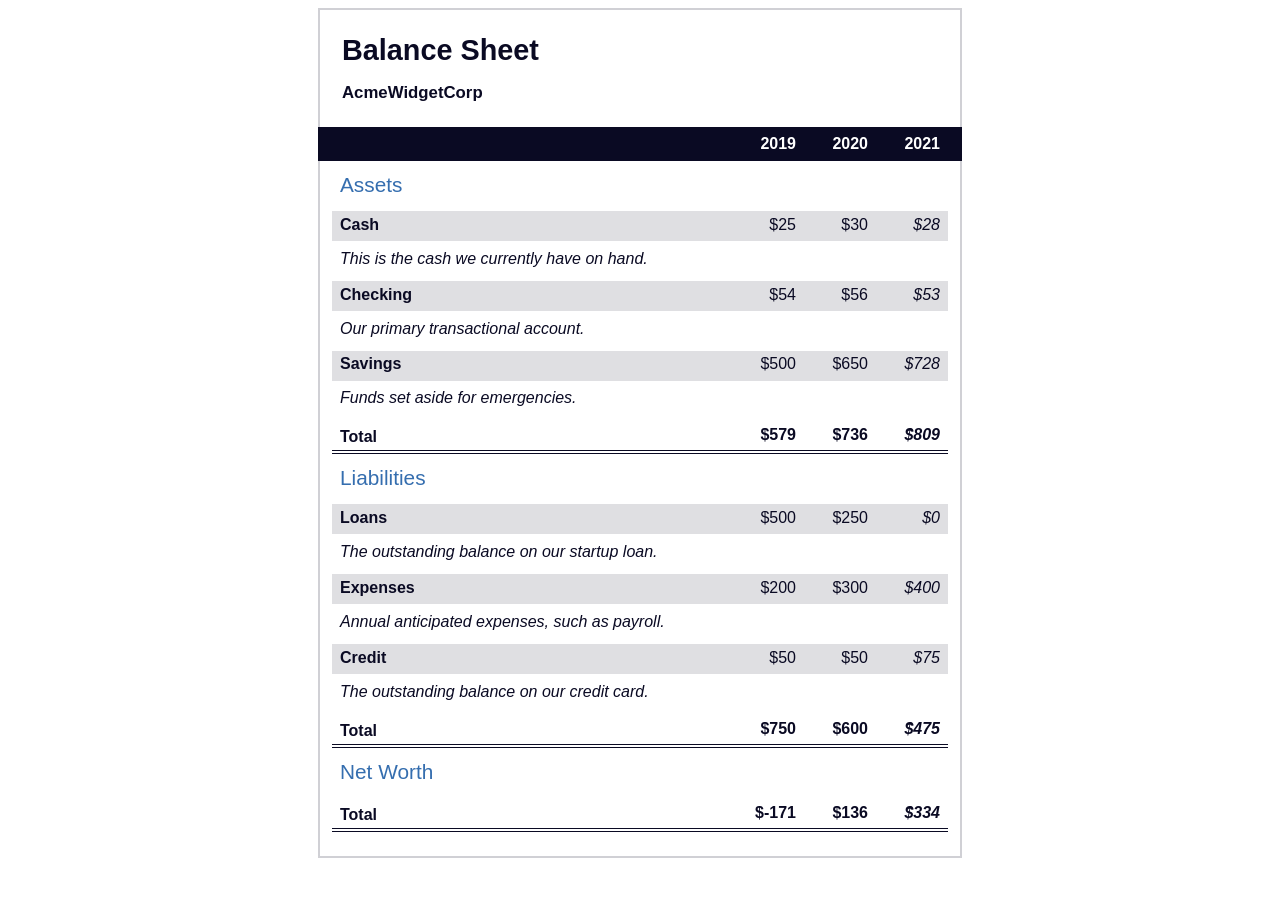
<file: balanceSheet_fcc_11/index.html>
<!DOCTYPE html>
<html lang="en">

<head>
  <meta charset="UTF-8">
  <meta name="viewport" content="width=device-width, initial-scale=1.0">
  <title>Balance Sheet</title>
  <link rel="stylesheet" href="./styles.css">
</head>

<body>
  <main>
    <section>
      <h1>
        <span class="flex">
          <span>AcmeWidgetCorp</span>
          <span>Balance Sheet</span>
        </span>
      </h1>
      <div id="years" aria-hidden="true">
        <span class="year">2019</span>
        <span class="year">2020</span>
        <span class="year">2021</span>
      </div>
      <div class="table-wrap">
        <table>
          <caption>Assets</caption>
          <thead>
            <tr>
              <td></td>
              <th><span class="sr-only year">2019</span></th>
              <th><span class="sr-only year">2020</span></th>
              <th class="current"><span class="sr-only year">2021</span></th>
            </tr>
          </thead>
          <tbody>
            <tr class="data">
              <th>Cash <span class="description">This is the cash we currently have on hand.</span></th>
              <td>$25</td>
              <td>$30</td>
              <td class="current">$28</td>
            </tr>
            <tr class="data">
              <th>Checking <span class="description">Our primary transactional account.</span></th>
              <td>$54</td>
              <td>$56</td>
              <td class="current">$53</td>
            </tr>
            <tr class="data">
              <th>Savings <span class="description">Funds set aside for emergencies.</span></th>
              <td>$500</td>
              <td>$650</td>
              <td class="current">$728</td>
            </tr>
            <tr class="total">
              <th>Total <span class="sr-only">Assets</span></th>
              <td>$579</td>
              <td>$736</td>
              <td class="current">$809</td>
            </tr>
          </tbody>
        </table>
        <table>
          <caption>Liabilities</caption>
          <thead>
            <tr>
              <td></td>
              <th><span class="sr-only">2019</span></th>
              <th><span class="sr-only">2020</span></th>
              <th><span class="sr-only">2021</span></th>
            </tr>
          </thead>
          <tbody>
            <tr class="data">
              <th>Loans <span class="description">The outstanding balance on our startup loan.</span></th>
              <td>$500</td>
              <td>$250</td>
              <td class="current">$0</td>
            </tr>
            <tr class="data">
              <th>Expenses <span class="description">Annual anticipated expenses, such as payroll.</span></th>
              <td>$200</td>
              <td>$300</td>
              <td class="current">$400</td>
            </tr>
            <tr class="data">
              <th>Credit <span class="description">The outstanding balance on our credit card.</span></th>
              <td>$50</td>
              <td>$50</td>
              <td class="current">$75</td>
            </tr>
            <tr class="total">
              <th>Total <span class="sr-only">Liabilities</span></th>
              <td>$750</td>
              <td>$600</td>
              <td class="current">$475</td>
            </tr>
          </tbody>
        </table>
        <table>
          <caption>Net Worth</caption>
          <thead>
            <tr>
              <td></td>
              <th><span class="sr-only">2019</span></th>
              <th><span class="sr-only">2020</span></th>
              <th><span class="sr-only">2021</span></th>
            </tr>
          </thead>
          <tbody>
            <tr class="total">
              <th>Total <span class="sr-only">Net Worth</span></th>
              <td>$-171</td>
              <td>$136</td>
              <td class="current">$334</td>
            </tr>
          </tbody>
        </table>
      </div>
    </section>
  </main>
</body>

</html>
</file>
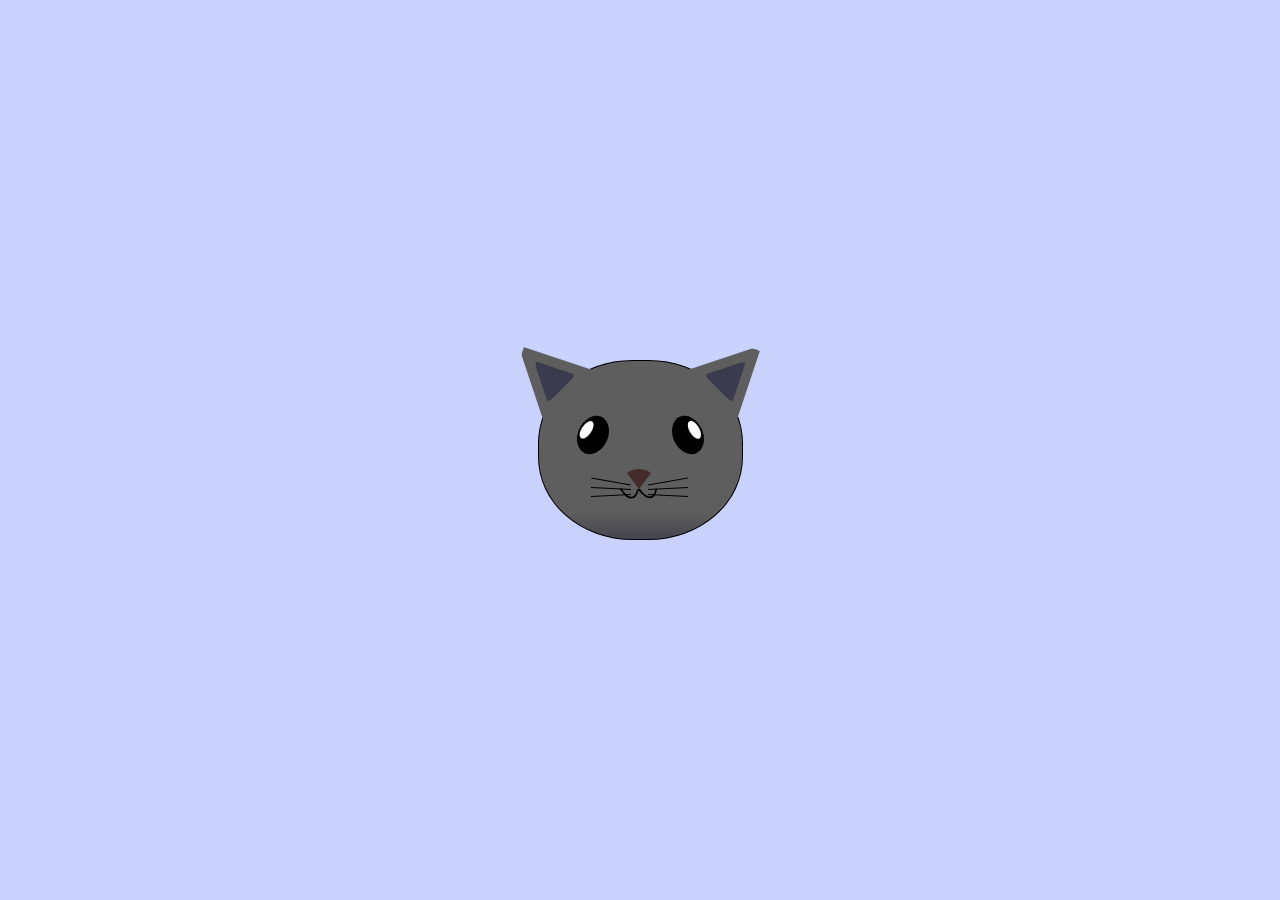
<file: catPainting_fcc_12/index.html>
<!DOCTYPE html>
<html lang="en">

<head>
    <meta charset="UTF-8">
    <meta name="viewport" content="width=device-width, initial-scale=1.0" />
    <title>fCC Cat Painting</title>
    <link rel="stylesheet" href="./styles.css">
</head>

<body>
    <main>
        <div class="cat-head">
            <div class="cat-ears">
                <div class="cat-left-ear">
                    <div class="cat-left-inner-ear"></div>
                </div>
                <div class="cat-right-ear">
                    <div class="cat-right-inner-ear"></div>
                </div>
            </div>

            <div class="cat-eyes">
                <div class="cat-left-eye">
                    <div class="cat-left-inner-eye"></div>
                </div>
                <div class="cat-right-eye">
                    <div class="cat-right-inner-eye"></div>
                </div>
            </div>

            <div class="cat-nose"></div>

            <div class="cat-mouth">
                <div class="cat-mouth-line-left"></div>
                <div class="cat-mouth-line-right"></div>
            </div>

            <div class="cat-whiskers">
                <div class="cat-whiskers-left">
                    <div class="cat-whisker-left-top"></div>
                    <div class="cat-whisker-left-middle"></div>
                    <div class="cat-whisker-left-bottom"></div>
                </div>
                <div class="cat-whiskers-right">
                    <div class="cat-whisker-right-top"></div>
                    <div class="cat-whisker-right-middle"></div>
                    <div class="cat-whisker-right-bottom"></div>
                </div>
            </div>

        </div>
    </main>
</body>

</html>
</file>
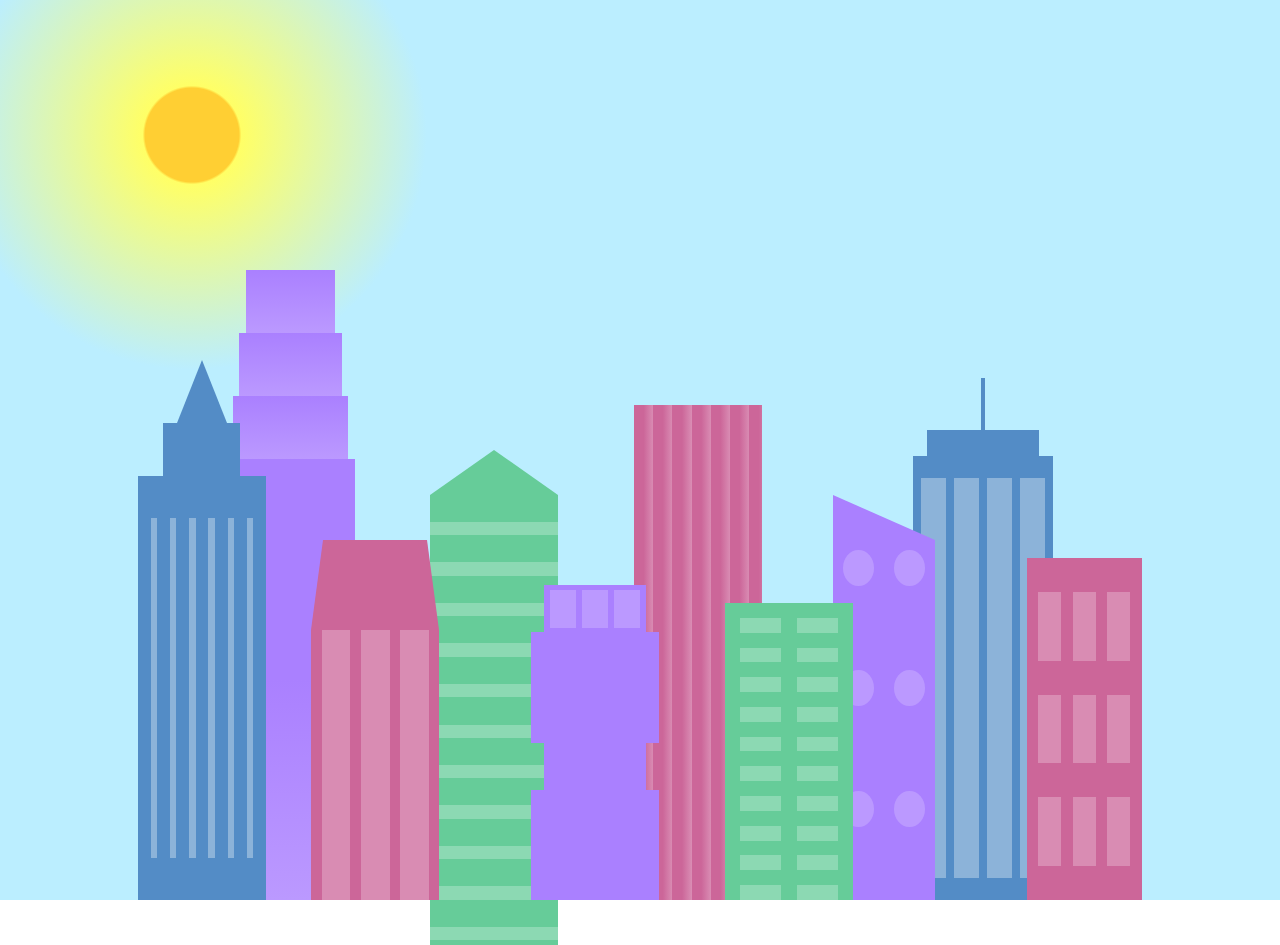
<file: citySkyline_fcc_15/index.html>
<!DOCTYPE html>
<html lang="en">

<head>
    <meta charset="UTF-8">
    <meta name="viewport" content="width=device-width, initial-scale=1.0" />
    <title>City Skyline</title>
    <link href="styles.css" rel="stylesheet" />
</head>

<body>
    <div class="background-buildings sky">
        <div></div>
        <div></div>
        <div class="bb1 building-wrap">
            <div class="bb1a bb1-window"></div>
            <div class="bb1b bb1-window"></div>
            <div class="bb1c bb1-window"></div>
            <div class="bb1d"></div>
        </div>
        <div class="bb2">
            <div class="bb2a"></div>
            <div class="bb2b"></div>
        </div>
        <div class="bb3"></div>
        <div></div>
        <div class="bb4 building-wrap">
            <div class="bb4a"></div>
            <div class="bb4b"></div>
            <div class="bb4c window-wrap">
                <div class="bb4-window"></div>
                <div class="bb4-window"></div>
                <div class="bb4-window"></div>
                <div class="bb4-window"></div>
            </div>
        </div>
        <div></div>
        <div></div>
    </div>

    <div class="foreground-buildings">
        <div></div>
        <div></div>
        <div class="fb1 building-wrap">
            <div class="fb1a"></div>
            <div class="fb1b"></div>
            <div class="fb1c"></div>
        </div>
        <div class="fb2">
            <div class="fb2a"></div>
            <div class="fb2b window-wrap">
                <div class="fb2-window"></div>
                <div class="fb2-window"></div>
                <div class="fb2-window"></div>
            </div>
        </div>
        <div></div>
        <div class="fb3 building-wrap">
            <div class="fb3a window-wrap">
                <div class="fb3-window"></div>
                <div class="fb3-window"></div>
                <div class="fb3-window"></div>
            </div>
            <div class="fb3b"></div>
            <div class="fb3a"></div>
            <div class="fb3b"></div>
        </div>
        <div class="fb4">
            <div class="fb4a"></div>
            <div class="fb4b">
                <div class="fb4-window"></div>
                <div class="fb4-window"></div>
                <div class="fb4-window"></div>
                <div class="fb4-window"></div>
                <div class="fb4-window"></div>
                <div class="fb4-window"></div>
            </div>
        </div>
        <div class="fb5"></div>
        <div class="fb6"></div>
        <div></div>
        <div></div>
    </div>
</body>

</html>
</file>
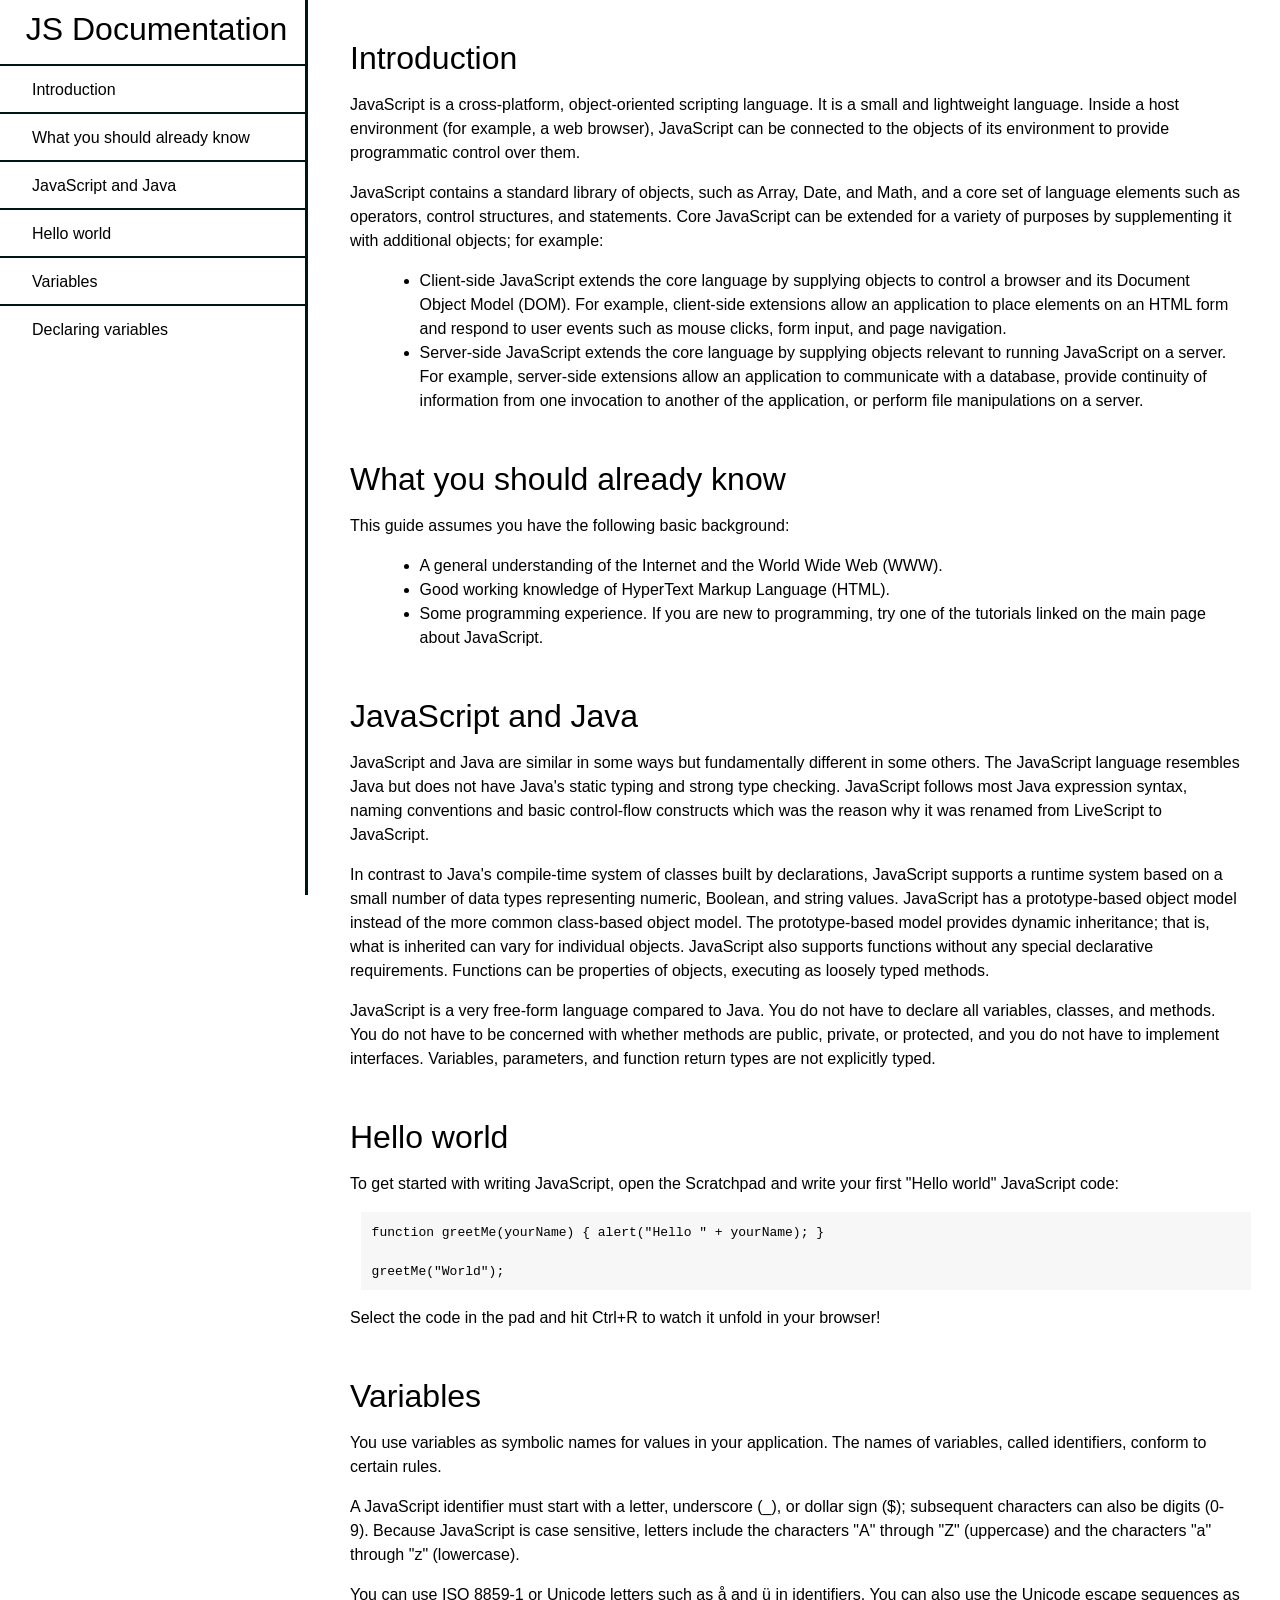
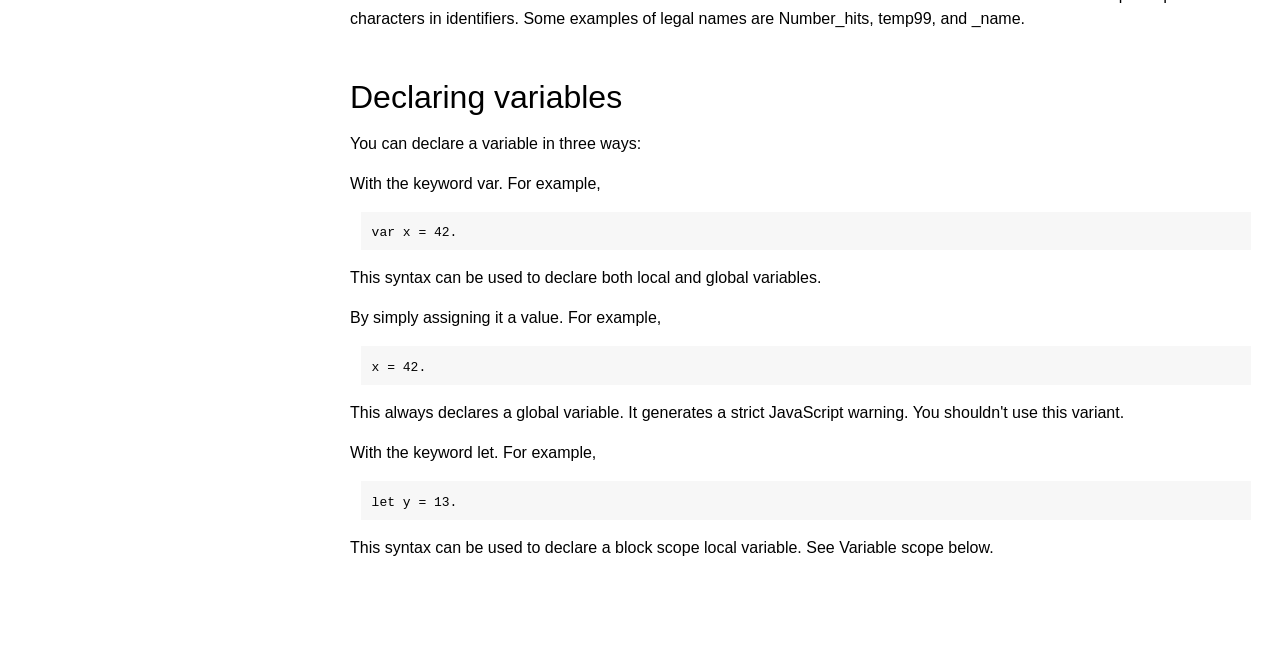
<file: documentationPage_myself_fcc_14/index.html>
<!DOCTYPE html>
<html lang="en">

<head>
    <meta charset="utf-8">
    <meta name="viewport" content="width=device-width initial-scale=1.0">
    <title>JS documentation</title>
    <link rel="stylesheet" href="styles.css">
</head>

<body>
    <main id="main-doc">
        <nav id="navbar">
            <header id="JS_Documentation">JS Documentation</header>
            <ul>
                <li><a class="nav-link" href="#Introduction">Introduction</a></li>
                <li><a class="nav-link" href="#What_you_should_already_know">What you should already know</a></li>
                <li><a class="nav-link" href="#JavaScript_and_Java">JavaScript and Java</a></li>
                <li><a class="nav-link" href="#Hello_world">Hello world</a></li>
                <li><a class="nav-link" href="#Variables">Variables</a></li>
                <li><a class="nav-link" href="#Declaring_variables">Declaring variables</a></li>
                <!-- <a class="nav-link" href="#Variable_scope">Variable scope</a>
        <a class="nav-link" href="#Global_variables">Global variables</a>
        <a class="nav-link" href="#Constants">Constants</a> -->
            </ul>
        </nav>

        <div id="content">
            <section id="Introduction" class="main-section">
                <header>Introduction</header>
                <p>JavaScript is a cross-platform, object-oriented scripting language. It is a small and lightweight
                    language. Inside a host environment (for example, a web browser), JavaScript can be connected to the
                    objects of its environment to provide programmatic control over them.</p>
                <p>JavaScript contains a standard library of objects, such as Array, Date, and Math, and a core set of
                    language elements such as operators, control structures, and statements. Core JavaScript can be
                    extended for a variety of purposes by supplementing it with additional objects; for example:</p>
                <ul>
                    <li>Client-side JavaScript extends the core language by supplying objects to control a browser and
                        its Document Object Model (DOM). For example, client-side extensions allow an application to
                        place elements on an HTML form and respond to user events such as mouse clicks, form input, and
                        page navigation.</li>
                    <li>Server-side JavaScript extends the core language by supplying objects relevant to running
                        JavaScript on a server. For example, server-side extensions allow an application to communicate
                        with a database, provide continuity of information from one invocation to another of the
                        application, or perform file manipulations on a server.</li>
                </ul>
                <!-- <ul>
          <li></li>
          <li></li>
        </ul> -->
            </section>
            <section id="What_you_should_already_know" class="main-section">
                <header>What you should already know</header>
                <p>This guide assumes you have the following basic background:</p>
                <ul>
                    <li>A general understanding of the Internet and the World Wide Web (WWW).</li>
                    <li>Good working knowledge of HyperText Markup Language (HTML).</li>
                    <li>Some programming experience. If you are new to programming, try one of the tutorials linked on
                        the main page about JavaScript.</li>
                </ul>
            </section>
            <section id="JavaScript_and_Java" class="main-section">
                <header>JavaScript and Java</header>
                <p>JavaScript and Java are similar in some ways but fundamentally different in some others. The
                    JavaScript language resembles Java but does not have Java's static typing and strong type checking.
                    JavaScript follows most Java expression syntax, naming conventions and basic control-flow constructs
                    which was the reason why it was renamed from LiveScript to JavaScript.</p>
                <p>In contrast to Java's compile-time system of classes built by declarations, JavaScript supports a
                    runtime system based on a small number of data types representing numeric, Boolean, and string
                    values. JavaScript has a prototype-based object model instead of the more common class-based object
                    model. The prototype-based model provides dynamic inheritance; that is, what is inherited can vary
                    for individual objects. JavaScript also supports functions without any special declarative
                    requirements. Functions can be properties of objects, executing as loosely typed methods.</p>
                <p>JavaScript is a very free-form language compared to Java. You do not have to declare all variables,
                    classes, and methods. You do not have to be concerned with whether methods are public, private, or
                    protected, and you do not have to implement interfaces. Variables, parameters, and function return
                    types are not explicitly typed.</p>
                <!-- <p></p> -->
            </section>
            <section id="Hello_world" class="main-section">
                <header>Hello world</header>
                <p>To get started with writing JavaScript, open the Scratchpad and write your first "Hello world"
                    JavaScript code:</p>
                <div class="code"><code>function greetMe(yourName) { alert("Hello " + yourName); }</code></div>
                <div class="code"><code>greetMe("World");</code></div>
                <p>Select the code in the pad and hit Ctrl+R to watch it unfold in your browser!</p>
            </section>
            <section id="Variables" class="main-section">
                <header>Variables</header>
                <p>You use variables as symbolic names for values in your application. The names of variables, called
                    identifiers, conform to certain rules.</p>
                <p>A JavaScript identifier must start with a letter, underscore (_), or dollar sign ($); subsequent
                    characters can also be digits (0-9). Because JavaScript is case sensitive, letters include the
                    characters "A" through "Z" (uppercase) and the characters "a" through "z" (lowercase).</p>
                <p>You can use ISO 8859-1 or Unicode letters such as å and ü in identifiers. You can also use the
                    Unicode escape sequences as characters in identifiers. Some examples of legal names are Number_hits,
                    temp99, and _name.</p>
            </section>
            <section id="Declaring_variables" class="main-section">
                <header>Declaring variables</header>
                <p>You can declare a variable in three ways:</p>
                <p>With the keyword var. For example,</p>
                <div class="code"><code>var x = 42.</code></div>
                <p>This syntax can be used to declare both local and global variables.</p>
                <p>By simply assigning it a value. For example,</p>
                <div class="code"><code>x = 42.</code></div>
                <p>This always declares a global variable. It generates a strict JavaScript warning. You shouldn't use
                    this variant.</p>
                <p>With the keyword let. For example,</p>
                <div class="code"><code>let y = 13.</code></div>
                <p>This syntax can be used to declare a block scope local variable. See Variable scope below.</p>
                <!-- <code></code> -->
            </section>
            <!-- <section  id="Variable_scope" class="main-section">
        <header>Variable scope</header>
        <p></p>
      </section>
      <section  id="Global_variables" class="main-section">
        <header>Global variables</header>
        <p></p>
      </section>
      <section  id="Constants" class="main-section">
        <header>Constants</header>
        <p></p>
      </section>
      <section  id="" class="main-section">
        <header></header>
        <p></p>
      </section>
      <section  id="" class="main-section">
        <header></header>
        <p></p>
      </section>
      <section  id="" class="main-section">
        <header></header>
        <p></p>
      </section>
      <section  id="" class="main-section">
        <header></header>
        <p></p>
      </section>
      <section  id="" class="main-section">
        <header></header>
        <p></p>
      </section> -->
        </div>
    </main>
</body>

</html>
</file>
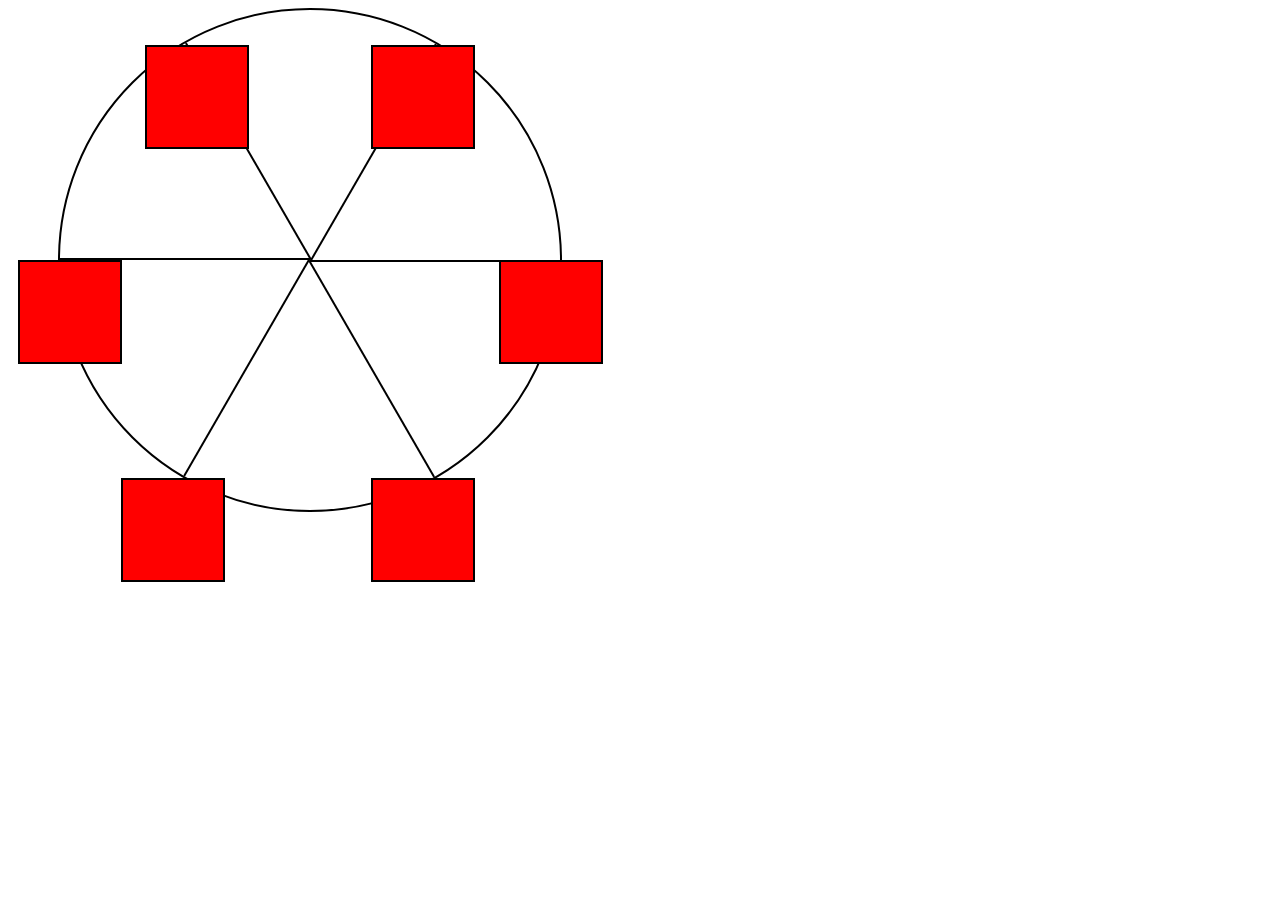
<file: ferrisWheel_fcc_19/index.html>
<!DOCTYPE html>
<html lang="en">

<head>
    <meta charset="UTF-8">
    <meta name="viewport" content="width=device-width, initial-scale=1.0" />
    <title>Ferris Wheel</title>
    <link rel="stylesheet" href="./styles.css">
</head>

<body>
    <div class="wheel">
        <span class="line"></span>
        <span class="line"></span>
        <span class="line"></span>
        <span class="line"></span>
        <span class="line"></span>
        <span class="line"></span>

        <div class="cabin"></div>
        <div class="cabin"></div>
        <div class="cabin"></div>
        <div class="cabin"></div>
        <div class="cabin"></div>
        <div class="cabin"></div>
    </div>
</body>

</html>
</file>
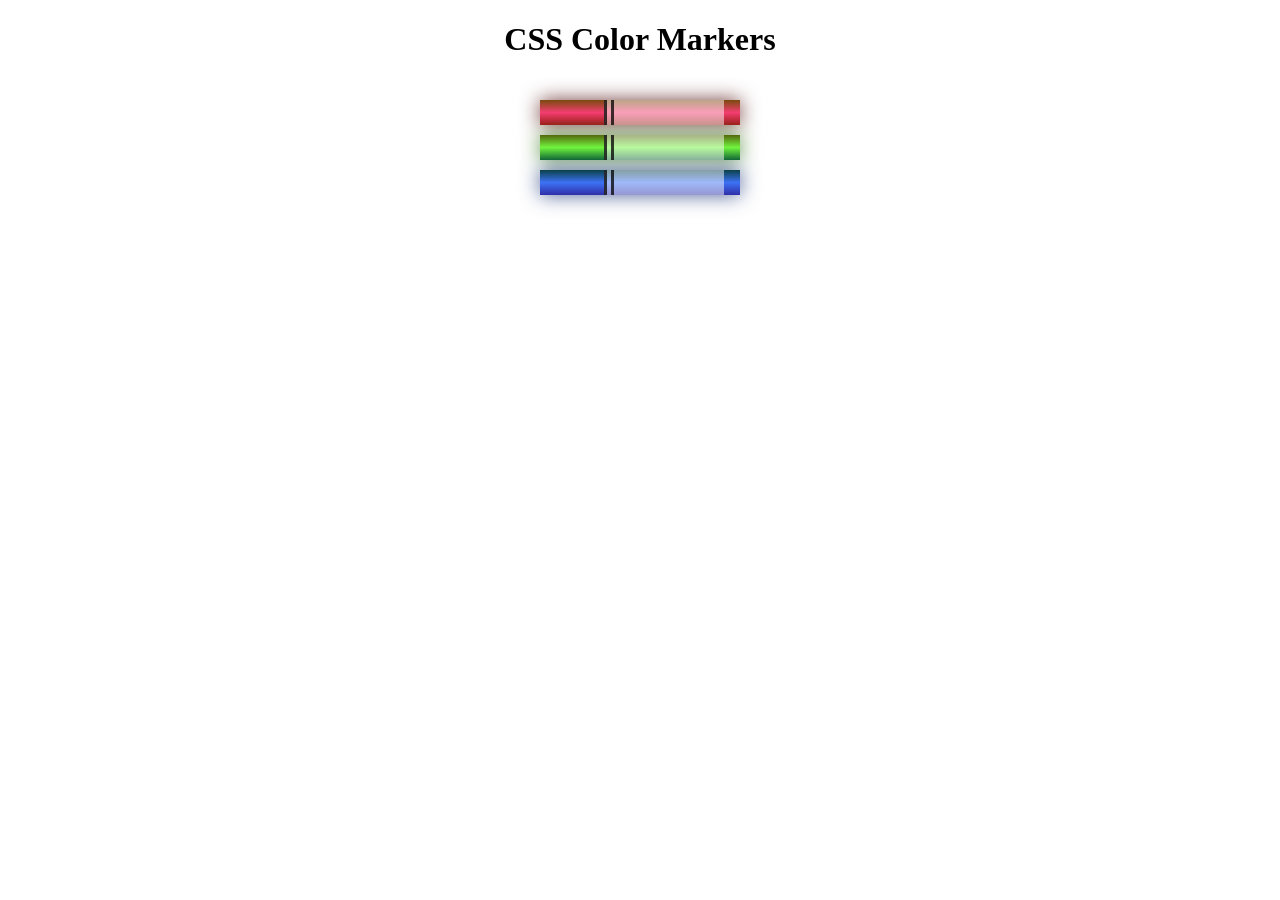
<file: markers_fcc_3/index.html>
<!DOCTYPE html>
<html lang="en">

<head>
    <meta charset="utf-8">
    <meta name="viewport" content="width=device-width, initial-scale=1.0">
    <title>Colored Markers</title>
    <link rel="stylesheet" href="styles.css">
</head>

<body>
    <h1>CSS Color Markers</h1>
    <div class="container">
        <div class="marker red">
            <div class="cap"></div>
            <div class="sleeve"></div>
        </div>
        <div class="marker green">
            <div class="cap"></div>
            <div class="sleeve"></div>
        </div>
        <div class="marker blue">
            <div class="cap"></div>
            <div class="sleeve"></div>
        </div>
    </div>
</body>

</html>
</file>
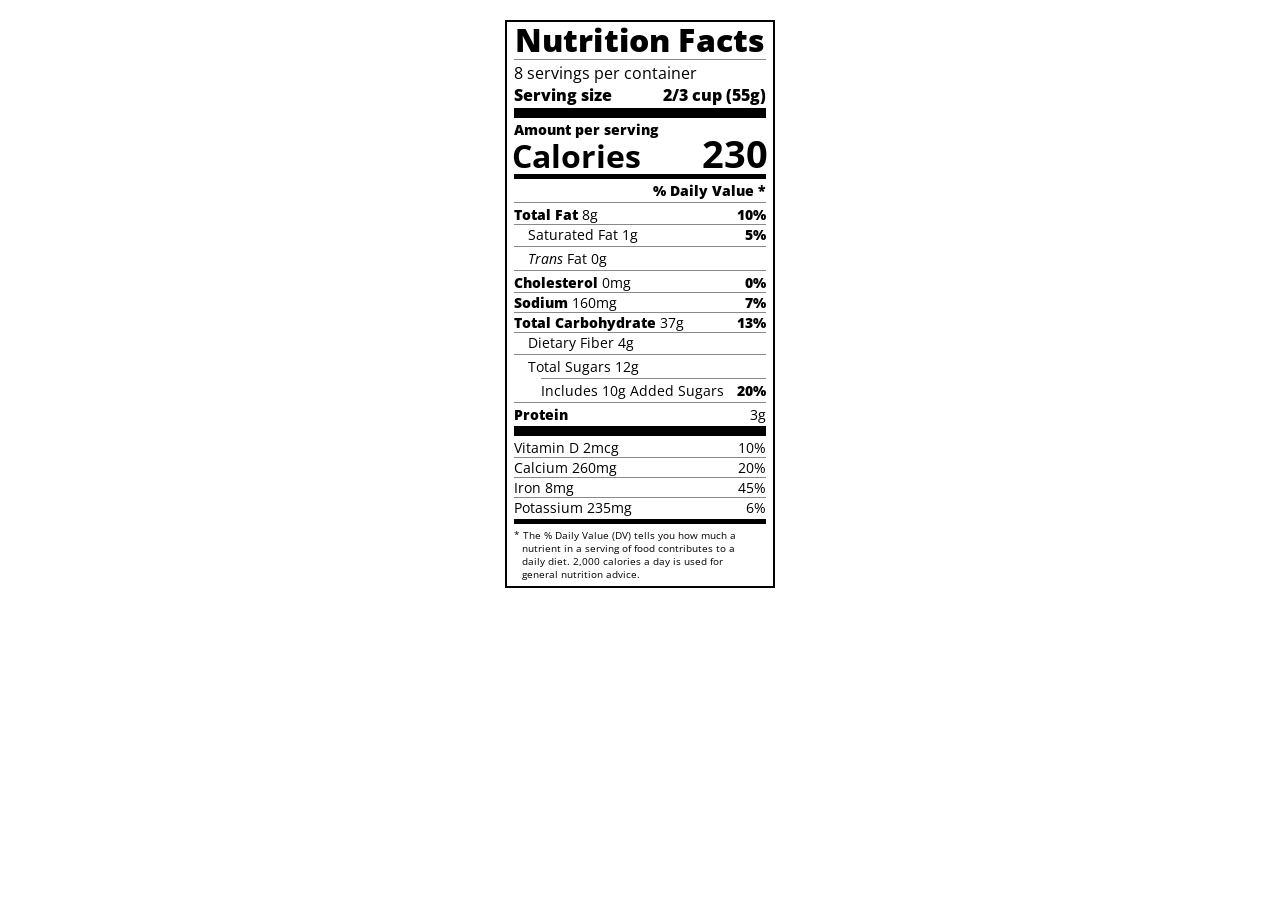
<file: nutritionFacts_fcc_8/index.html>
<!DOCTYPE html>
<html lang="en">

<head>
    <meta charset="UTF-8">
    <meta name="viewport" content="width=device-width, initial-scale=1.0">
    <title>Nutrition Label</title>
    <link href="https://fonts.googleapis.com/css?family=Open+Sans:400,700,800" rel="stylesheet">
    <link href="./styles.css" rel="stylesheet">
</head>

<body>
    <div class="label">
        <header>
            <h1 class="bold">Nutrition Facts</h1>
            <div class="divider"></div>
            <p>8 servings per container</p>
            <p class="bold">Serving size <span>2/3 cup (55g)</span></p>
        </header>
        <div class="divider large"></div>
        <div class="calories-info">
            <div class="left-container">
                <h2 class="bold small-text">Amount per serving</h2>
                <p>Calories</p>
            </div>
            <span>230</span>
        </div>
        <div class="divider medium"></div>
        <div class="daily-value small-text">
            <p class="bold right no-divider">% Daily Value *</p>
            <div class="divider"></div>
            <p><span><span class="bold">Total Fat</span> 8g</span> <span class="bold">10%</span></p>
            <p class="indent no-divider">Saturated Fat 1g <span class="bold">5%</span></p>
            <div class="divider"></div>
            <p class="indent no-divider"><span><i>Trans</i> Fat 0g</span></p>
            <div class="divider"></div>
            <p><span><span class="bold">Cholesterol</span> 0mg</span> <span class="bold">0%</span></p>
            <p><span><span class="bold">Sodium</span> 160mg</span> <span class="bold">7%</span></p>
            <p><span><span class="bold">Total Carbohydrate</span> 37g</span> <span class="bold">13%</span></p>
            <p class="indent no-divider">Dietary Fiber 4g</p>
            <div class="divider"></div>
            <p class="indent no-divider">Total Sugars 12g</p>
            <div class="divider double-indent"></div>
            <p class="double-indent no-divider">Includes 10g Added Sugars <span class="bold">20%</span></p>
            <div class="divider"></div>
            <p class="no-divider"><span class="bold">Protein</span> 3g</p>
            <div class="divider large"></div>
            <p>Vitamin D 2mcg <span>10%</span></p>
            <p>Calcium 260mg <span>20%</span></p>
            <p>Iron 8mg <span>45%</span></p>
            <p class="no-divider">Potassium 235mg <span>6%</span></p>
        </div>
        <div class="divider medium"></div>
        <p class="note">* The % Daily Value (DV) tells you how much a nutrient in a serving of food contributes to a
            daily
            diet. 2,000 calories a day is used for general nutrition advice.</p>
    </div>
</body>

</html>
</file>
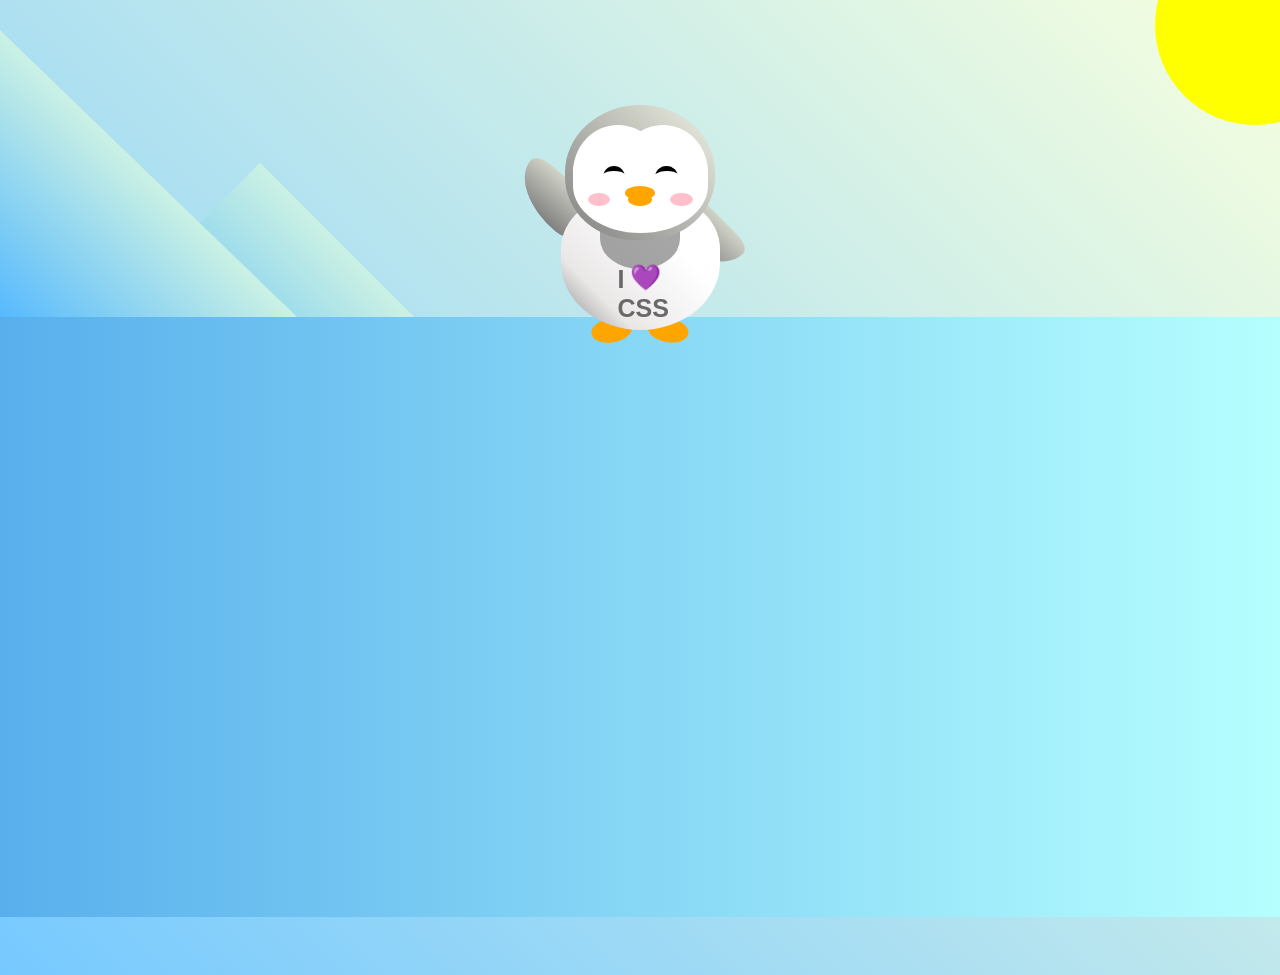
<file: penguin_fcc_20/index.html>
<!DOCTYPE html>
<html lang="en">

<head>
  <meta charset="UTF-8" />
  <link rel="stylesheet" href="./styles.css" />
  <title>Penguin</title>
  <meta name="viewport" content="width=device-width, initial-scale=1.0" />
</head>

<body>
  <div class="left-mountain"></div>
  <div class="back-mountain"></div>
  <div class="sun"></div>
  <div class="penguin">
    <div class="penguin-head">
      <div class="face left"></div>
      <div class="face right"></div>
      <div class="chin"></div>
      <div class="eye left">
        <div class="eye-lid"></div>
      </div>
      <div class="eye right">
        <div class="eye-lid"></div>
      </div>
      <div class="blush left"></div>
      <div class="blush right"></div>
      <div class="beak top"></div>
      <div class="beak bottom"></div>
    </div>
    <div class="shirt">
      <div>💜</div>
      <p>I CSS</p>
    </div>
    <div class="penguin-body">
      <div class="arm left"></div>
      <div class="arm right"></div>
      <div class="foot left"></div>
      <div class="foot right"></div>
    </div>
  </div>

  <div class="ground"></div>
</body>

</html>
</file>
<file: balanceSheet_fcc_11/styles.css>
span[class~="sr-only"] {
    border: 0 !important;
    clip: rect(1px, 1px, 1px, 1px) !important;
    clip-path: inset(50%) !important;
    height: 1px !important;
    width: 1px !important;
    position: absolute !important;
    overflow: hidden !important;
    white-space: nowrap !important;
    padding: 0 !important;
    margin: -1px !important;
  }
  
  html {
    box-sizing: border-box;
  }
  
  body {
    font-family: sans-serif;
    color: #0a0a23;
  }
  
  h1 {
    max-width: 37.25rem;
    margin: 0 auto;
    padding: 1.5rem 1.25rem;
  }
  
  h1 .flex {
    display: flex;
    flex-direction: column-reverse;
    gap: 1rem;
  }
  
  h1 .flex span:first-of-type {
    font-size: 0.7em;
  }
  
  h1 .flex span:last-of-type {
    font-size: 1.2em;
  }
  
  section {
    max-width: 40rem;
    margin: 0 auto;
    border: 2px solid #d0d0d5;
  }
  
  #years {
    display: flex;
    justify-content: flex-end;
    position: sticky;
    z-index: 999;
    top: 0;
    background: #0a0a23;
    color: #fff;
    padding: 0.5rem calc(1.25rem + 2px) 0.5rem 0;
    margin: 0 -2px;
  }
  
  #years span[class] {
    font-weight: bold;
    width: 4.5rem;
    text-align: right;
  }
  
  .table-wrap {
    padding: 0 0.75rem 1.5rem 0.75rem;
  }
  
  table {
    border-collapse: collapse;
    border: 0;
    width: 100%;
    position: relative;
    margin-top: 3rem;
  }
  
  table caption {
    color: #356eaf;
    font-size: 1.3em;
    font-weight: normal;
    position: absolute;
    top: -2.25rem;
    left: 0.5rem;
  }
  
  tbody td {
    width: 100vw;
    min-width: 4rem;
    max-width: 4rem;
  }
  
  tbody th {
    width: calc(100% - 12rem);
  }
  
  tr[class="total"] {
    border-bottom: 4px double #0a0a23;
    font-weight: bold;
  }
  
  tr[class="total"] th {
    text-align: left;
    padding: 0.5rem 0 0.25rem 0.5rem;
  }
  
  tr.total td {
    text-align: right;
    padding: 0 0.25rem;
  }
  
  tr.total td:nth-of-type(3) {
    padding-right: 0.5rem;
  }
  
  tr.total:hover {
    background-color: #99c9ff;
  }
  
  td.current {
    font-style: italic;
  }
  
  tr.data {
    background-image: linear-gradient(to bottom, #dfdfe2 1.845rem, white 1.845rem);
  }
  
  tr.data th {
    text-align: left;
    padding-top: 0.3rem;
    padding-left: 0.5rem;
  }
  
  tr.data th .description {
    display: block;
    font-weight: normal;
    font-style: italic;
    padding: 1rem 0 0.75rem;
    margin-right: -13.5rem;
  }
  
  tr.data td {
    vertical-align: top;
    padding: 0.3rem 0.25rem 0;
    text-align: right;
  }
  
  tr.data td:last-of-type{
    padding-right: 0.5rem;
  }
</file>
<file: catPainting_fcc_12/styles.css>
* {
    box-sizing: border-box;
  }
  
  body {
    background-color: #c9d2fc;
  }
  
  .cat-head {
    position: absolute;
    right: 0;
    left: 0;
    top: 0;
    bottom: 0;
    margin: auto;
    background: linear-gradient(#5e5e5e 85%, #45454f 100%);
    width: 205px;
    height: 180px;
    border: 1px solid #000;
    border-radius: 46%;
  }
  
  .cat-left-ear {
    position: absolute;
    top: -26px;
    left: -31px;
    z-index: 1;
    border-top-left-radius: 90px;
    border-top-right-radius: 10px;
    transform: rotate(-45deg);
    border-left: 35px solid transparent;
    border-right: 35px solid transparent;
    border-bottom: 70px solid #5e5e5e;
  }
  
  .cat-right-ear {
    position: absolute;
    top: -26px;
    left: 163px;
    z-index: 1;
    transform: rotate(45deg);
    border-top-left-radius: 90px;
    border-top-right-radius: 10px;
    border-left: 35px solid transparent;
    border-right: 35px solid transparent;
    border-bottom: 70px solid #5e5e5e;
  }
  
  .cat-left-inner-ear {
    position: absolute;
    top: 22px;
    left: -20px;
    border-top-left-radius: 90px;
    border-top-right-radius: 10px;
    border-bottom-right-radius: 40%;
    border-bottom-left-radius: 40%;
    border-left: 20px solid transparent;
    border-right: 20px solid transparent;
    border-bottom: 40px solid #3b3b4f;
  }
  
  .cat-right-inner-ear {
    position: absolute;
    top: 22px;
    left: -20px;
    border-top-left-radius: 90px;
    border-top-right-radius: 10px;
    border-bottom-right-radius: 40%;
    border-bottom-left-radius: 40%;
    border-left: 20px solid transparent;
    border-right: 20px solid transparent;
    border-bottom: 40px solid #3b3b4f;
  }
  
  .cat-left-eye {
    position: absolute;
    top: 54px;
    left: 39px;
    border-radius: 60%;
    transform: rotate(25deg);
    width: 30px;
    height: 40px;
    background-color: #000;
  }
  
  .cat-right-eye {
    position: absolute;
    top: 54px;
    left: 134px;
    border-radius: 60%;
    transform: rotate(-25deg);
    width: 30px;
    height: 40px;
    background-color: #000;
  }
  
  .cat-left-inner-eye {
    position: absolute;
    top: 8px;
    left: 2px;
    width: 10px;
    height: 20px;
    transform: rotate(10deg);
    background-color: #fff;
    border-radius: 60%;
  }
  
  .cat-right-inner-eye {
    position: absolute;
    top: 8px;
    left: 18px;
    transform: rotate(-5deg);
    width: 10px;
    height: 20px;
    background-color: #fff;
    border-radius: 60%;
  }
  
  .cat-nose {
    position: absolute;
    top: 108px;
    left: 85px;
    border-top-left-radius: 50%;
    border-bottom-right-radius: 50%;
    border-bottom-left-radius: 50%;
    transform: rotate(180deg);
    border-left: 15px solid transparent;
    border-right: 15px solid transparent;
    border-bottom: 20px solid #442c2c;
  }
  
  .cat-mouth div {
    width: 30px;
    height: 50px;
    border: 2px solid #000;
    border-radius: 190%/190px 150px 0 0;
    border-color: black transparent transparent transparent;
  }
  
  .cat-mouth-line-left {
    position: absolute;
    top: 88px;
    left: 74px;
    transform: rotate(170deg);
  }
  
  .cat-mouth-line-right {
    position: absolute;
    top: 88px;
    left: 91px;
    transform: rotate(165deg);
  }
  
  .cat-whiskers-left div {
    width: 40px;
    height: 1px;
    background-color: #000;
  }
  
  .cat-whiskers-right div {
    width: 40px;
    height: 1px;
    background-color: #000;
  }
  
  .cat-whisker-left-top {
    position: absolute;
    top: 120px;
    left: 52px;
    transform: rotate(10deg);
  }
  
  .cat-whisker-left-middle {
    position: absolute;
    top: 127px;
    left: 52px;
    transform: rotate(3deg);
  }
  
  .cat-whisker-left-bottom {
    position: absolute;
    top: 134px;
    left: 52px;
    transform: rotate(-3deg);
  }
  
  .cat-whisker-right-top {
    position: absolute;
    top: 120px;
    left: 109px;
    transform: rotate(-10deg);
  }
  
  .cat-whisker-right-middle {
    position: absolute;
    top: 127px;
    left: 109px;
    transform: rotate(-3deg);
  }
  
  .cat-whisker-right-bottom {
    position: absolute;
    top: 134px;
    left: 109px;
    
    transform: rotate(3deg);
  }
</file>
<file: citySkyline_fcc_15/styles.css>
:root {
    --building-color1: #aa80ff;
    --building-color2: #66cc99;
    --building-color3: #cc6699;
    --building-color4: #538cc6;
    --window-color1: #bb99ff;
    --window-color2: #8cd9b3;
    --window-color3: #d98cb3;
    --window-color4: #8cb3d9;
  }
  
  * {
    box-sizing: border-box;
  }
  
  body {
    height: 100vh;
    margin: 0;
    overflow: hidden;
  }
  
  .background-buildings, .foreground-buildings {
    width: 100%;
    height: 100%;
    display: flex;
    align-items: flex-end;
    justify-content: space-evenly;
    position: absolute;
    top: 0;
  }
  
  .building-wrap {
    display: flex;
    flex-direction: column;
    align-items: center;
  }
  
  .window-wrap {
    display: flex;
    align-items: center;
    justify-content: space-evenly;
  }
  
  .sky {
    background: radial-gradient(
        closest-corner circle at 15% 15%,
        #ffcf33,
        #ffcf33 20%,
        #ffff66 21%,
        #bbeeff 100%
      );
  }
  
  /* BACKGROUND BUILDINGS - "bb" stands for "background building" */
  .bb1 {
    width: 10%;
    height: 70%;
  }
  
  .bb1a {
    width: 70%;
  }
    
  .bb1b {
    width: 80%;
  }
    
  .bb1c {
    width: 90%;
  }
  
  .bb1d {
    width: 100%;
    height: 70%;
    background: linear-gradient(
        var(--building-color1) 50%,
        var(--window-color1)
      );
  }
  
  .bb1-window {
    height: 10%;
    background: linear-gradient(
        var(--building-color1),
        var(--window-color1)
      );
  }
  
  .bb2 {
    width: 10%;
    height: 50%;
  }
  
  .bb2a {
    border-bottom: 5vh solid var(--building-color2);
    border-left: 5vw solid transparent;
    border-right: 5vw solid transparent;
  }
  
  .bb2b {
    width: 100%;
    height: 100%;
    background: repeating-linear-gradient(
        var(--building-color2),
        var(--building-color2) 6%,
        var(--window-color2) 6%,
        var(--window-color2) 9%
      );
  }
  
  .bb3 {
    width: 10%;
    height: 55%;
    background: repeating-linear-gradient(
        90deg,
        var(--building-color3),
        var(--building-color3),
        var(--window-color3) 15%
      );
  }
  
  .bb4 {
    width: 11%;
    height: 58%;
  }
  
  .bb4a {
    width: 3%;
    height: 10%;
    background-color: var(--building-color4);
  }
  
  .bb4b {
    width: 80%;
    height: 5%;
    background-color: var(--building-color4);
  }
    
  .bb4c {
    width: 100%;
    height: 85%;
    background-color: var(--building-color4);
  }
  
  .bb4-window {
    width: 18%;
    height: 90%;
    background-color: var(--window-color4);
  }
  
  /* FOREGROUND BUILDINGS - "fb" stands for "foreground building" */
  .fb1 {
    width: 10%;
    height: 60%;
  }
  
  .fb1a {
    border-bottom: 7vh solid var(--building-color4);
    border-left: 2vw solid transparent;
    border-right: 2vw solid transparent;
  }
  
  .fb1b {
    width: 60%;
    height: 10%;
    background-color: var(--building-color4);
  }
    
  .fb1c {
    width: 100%;
    height: 80%;
    background: repeating-linear-gradient(
        90deg,
        var(--building-color4),
        var(--building-color4) 10%,
        transparent 10%,
        transparent 15%
      ),
      repeating-linear-gradient(
        var(--building-color4),
        var(--building-color4) 10%,
        var(--window-color4) 10%,
        var(--window-color4) 90%
      );
  }
  
  .fb2 {
    width: 10%;
    height: 40%;
  }
  
  .fb2a {
    width: 100%;
    border-bottom: 10vh solid var(--building-color3);
    border-left: 1vw solid transparent;
    border-right: 1vw solid transparent;
  }
  
  .fb2b {
    width: 100%;
    height: 75%;
    background-color: var(--building-color3);
  }
  
  .fb2-window {
    width: 22%;
    height: 100%;
    background-color: var(--window-color3);
  }
  
  .fb3 {
    width: 10%;
    height: 35%;
  }
    
  .fb3a {
    width: 80%;
    height: 15%;
    background-color: var(--building-color1);
  }
    
  .fb3b {
    width: 100%;
    height: 35%;
    background-color: var(--building-color1);
  }
  
  .fb3-window {
    width: 25%;
    height: 80%;
    background-color: var(--window-color1);
  }
  
  .fb4 {
    width: 8%;
    height: 45%;
    position: relative;
    left: 10%;
  }
  
  .fb4a {
    border-top: 5vh solid transparent;
    border-left: 8vw solid var(--building-color1);
  }
  
  .fb4b {
    width: 100%;
    height: 89%;
    background-color: var(--building-color1);
    display: flex;
    flex-wrap: wrap;
  }
  
  .fb4-window {
    width: 30%;
    height: 10%;
    border-radius: 50%;
    background-color: var(--window-color1);
    margin: 10%;
  }
  
  .fb5 {
    width: 10%;
    height: 33%;
    position: relative;
    right: 10%;
    background: repeating-linear-gradient(
        var(--building-color2),
        var(--building-color2) 5%,
        transparent 5%,
        transparent 10%
      ),
      repeating-linear-gradient(
        90deg,
        var(--building-color2),
        var(--building-color2) 12%,
        var(--window-color2) 12%,
        var(--window-color2) 44%
      );
  }
  
  .fb6 {
    width: 9%;
    height: 38%;
    background: repeating-linear-gradient(
        90deg,
        var(--building-color3),
        var(--building-color3) 10%,
        transparent 10%,
        transparent 30%
      ),
      repeating-linear-gradient(
        var(--building-color3),
        var(--building-color3) 10%,
        var(--window-color3) 10%,
        var(--window-color3) 30%
      );
  }
  
  @media (max-width: 1000px) {
    :root {
      --building-color1: #000;
      --building-color2: #000;
      --building-color3: #000;
      --building-color4: #000;
    --window-color1: #777;
    --window-color2: #777;
    --window-color3: #777;
    --window-color4: #777;
    }
    .sky {
      background: radial-gradient(
          closest-corner circle at 15% 15%,
          #ccc,
          #ccc 20%,
          #445 21%,
          #223 100%
        );
    }
  }
</file>
<file: documentationPage_myself_fcc_14/styles.css>
*{
  box-sizing: border-box;
}

body{
  font-family: 'Open Sans', Arial, sans-serif;
}

#JS_Documentation{
  margin-top: 1rem;
  text-align: center;
}

#navbar{
  position: fixed;
  height: 100%;
  width: 300px;
  padding: 0;
  margin-top: -1.4vh;
  border-right: solid 3px rgb(0, 22, 22);
}

nav ul{
  margin-left: -3rem;
}

.nav-link{
  padding: 0.75rem 0 0rem 2rem;
  display: block;
  line-height: 1.5rem;
  height: 3rem;
  text-decoration: none;
  border-top: solid 2px rgb(0, 22, 22);
}

a{
  color: black;
}

a:hover{
  color: rgb(77,78,83);
}

#content{
  margin-left: 310px;
  padding: 2rem;
}

section{
  padding-bottom: 2rem;
}

header{
  font-size: 2rem;
}

p, ul{
  line-height: 1.5rem;
}

ul{
  margin-left: 1.85rem;
}

.code{
  margin: 0 0.7rem;
  padding: 0.65rem;
  width: 100%;
  background-color: rgb(247,247,247);
}

@media (max-width: 768px) {
    #navbar{
      width: 250px;
    }
    #content{
    margin-left: 260px;
    padding: 1rem;
    }
    ul{
      margin-left: 1rem;
    }
    .nav-link{
      padding-left: 1rem;
    }
}
</file>
<file: ferrisWheel_fcc_19/styles.css>
.wheel {
    border: 2px solid black;
    border-radius: 50%;
    margin-left: 50px;
    position: absolute;
    height: 55vw;
    width: 55vw;
    max-width: 500px;
    max-height: 500px;
    animation-name: wheel;
    animation-duration: 10s;
    animation-iteration-count: infinite;
    animation-timing-function: linear;
  }
  
  .line {
    background-color: black;
    width: 50%;
    height: 2px;
    position: absolute;
    top: 50%;
    left: 50%;
    transform-origin: 0% 0%;
  }
  
  .line:nth-of-type(2) {
    transform: rotate(60deg);
  }
  .line:nth-of-type(3) {
    transform: rotate(120deg);
  }
  .line:nth-of-type(4) {
    transform: rotate(180deg);
  }
  .line:nth-of-type(5) {
    transform: rotate(240deg);
  }
  .line:nth-of-type(6) {
    transform: rotate(300deg);
  }
  
  .cabin {
    background-color: red;
    width: 20%;
    height: 20%;
    position: absolute;
    border: 2px solid;
    transform-origin: 50% 0%;
    animation: cabins 10s ease-in-out infinite;
  }
  
  .cabin:nth-of-type(1) {
    right: -8.5%;
    top: 50%;
  }
  .cabin:nth-of-type(2) {
    right: 17%;
    top: 93.5%;
  }
  .cabin:nth-of-type(3) {
    right: 67%;
    top: 93.5%;
  }
  .cabin:nth-of-type(4) {
    left: -8.5%;
    top: 50%;
  }
  .cabin:nth-of-type(5) {
    left: 17%;
    top: 7%;
  }
  .cabin:nth-of-type(6) {
    right: 17%;
    top: 7%;
  }
  
  @keyframes wheel {
     0% {
       transform: rotate(0deg);
     }
     100% {
       transform: rotate(360deg);
     }
  }
  
  @keyframes cabins {
    0% {
      transform: rotate(0deg);
    }
    25% {
      background-color: yellow;
    }
    50% {
      background-color: purple;
    }
    75% {
      background-color: yellow;
    }
    100% {
      transform: rotate(-360deg);
    }
  }
</file>
<file: markers_fcc_3/styles.css>
h1 {
    text-align: center;
  }
  
  .container {
    background-color: rgb(255, 255, 255);
    padding: 10px 0;
  }
  
  .marker {
    width: 200px;
    height: 25px;
    margin: 10px auto;
  }
  
  .cap {
    width: 60px;
    height: 25px;
  }
  
  .sleeve {
    width: 110px;
    height: 25px;
    background-color: rgba(255, 255, 255, 0.5);
    border-left: 10px double rgba(0, 0, 0, 0.75);
  }
  
  .cap, .sleeve {
    display: inline-block;
  }
  
  .red {
    background: linear-gradient(rgb(122, 74, 14), rgb(245, 62, 113), rgb(162, 27, 27));
    box-shadow: 0 0 20px 0 rgba(83, 14, 14, 0.8);
  }
  
  .green {
    background: linear-gradient(#55680D, #71F53E, #116C31);
    box-shadow: 0 0 20px 0 #3B7E20CC;
  }
  
  .blue {
    background: linear-gradient(hsl(186, 76%, 16%), hsl(223, 90%, 60%), hsl(240, 56%, 42%));
    box-shadow: 0 0 20px 0 hsl(223, 59%, 31%, 0.8);
  }
</file>
<file: nutritionFacts_fcc_8/styles.css>
* {
    box-sizing: border-box;
  }
  
  html {
    font-size: 16px;
  }
  
  body {
    font-family: 'Open Sans', sans-serif;
  }
  
  .label {
    border: 2px solid black;
    width: 270px;
    margin: 20px auto;
    padding: 0 7px;
  }
  
  header h1 {
    text-align: center;
    margin: -4px 0;
    letter-spacing: 0.15px
  }
  
  p {
    margin: 0;
    display: flex;
    justify-content: space-between;
  }
  
  .divider {
    border-bottom: 1px solid #888989;
    margin: 2px 0;
  }
  
  .bold {
    font-weight: 800;
  }
  
  .large {
    height: 10px;
  }
  
  .large, .medium {
    background-color: black;
    border: 0;
  }
  
  .medium {
    height: 5px;
  }
  
  .small-text {
    font-size: 0.85rem;
  }
  
  
  .calories-info {
    display: flex;
    justify-content: space-between;
    align-items: flex-end;
  }
  
  .calories-info h2 {
    margin: 0;
  }
  
  .left-container p {
    margin: -5px -2px;
    font-size: 2em;
    font-weight: 700;
  }
  
  .calories-info span {
    margin: -7px -2px;
    font-size: 2.4em;
    font-weight: 700;
  }
  
  .right {
    justify-content: flex-end;
  }
  
  .indent {
    margin-left: 1em;
  }
  
  .double-indent {
    margin-left: 2em;
  }
  
  .daily-value p:not(.no-divider) {
    border-bottom: 1px solid #888989;
  }
  
  .note {
    font-size: 0.6rem;
    margin: 5px 0;
    padding: 0 8px;
    text-indent: -8px;
  }
</file>
<file: penguin_fcc_20/styles.css>
:root {
  --penguin-face: white;
  --penguin-picorna: orange;
  --penguin-skin: gray;
}

body {
  background: linear-gradient(45deg, rgb(118, 201, 255), rgb(247, 255, 222));
  margin: 0;
  padding: 0;
  width: 100%;
  height: 100vh;
  overflow: hidden;
}

.left-mountain {
  width: 300px;
  height: 300px;
  background: linear-gradient(rgb(203, 241, 228), rgb(80, 183, 255));
  position: absolute;
  transform: skew(0deg, 44deg);
  z-index: 2;
  margin-top: 100px;
}

.back-mountain {
  width: 300px;
  height: 300px;
  background: linear-gradient(rgb(203, 241, 228), rgb(47, 170, 255));
  position: absolute;
  z-index: 1;
  transform: rotate(45deg);
  left: 110px;
  top: 225px;
}

.sun {
  width: 200px;
  height: 200px;
  background-color: yellow;
  position: absolute;
  border-radius: 50%;
  top: -75px;
  right: -75px;
}

.penguin {
  width: 300px;
  height: 300px;
  margin: auto;
  margin-top: 75px;
  z-index: 4;
  position: relative;
  transition: transform 1s ease-in-out 0ms;
}

.penguin * {
  position: absolute;
}

.penguin:active {
  transform: scale(1.5);
  cursor: not-allowed;
}

.penguin-head {
  width: 50%;
  height: 45%;
  background: linear-gradient(
    45deg,
    var(--penguin-skin),
    rgb(239, 240, 228)
  );
  border-radius: 70% 70% 65% 65%;
  top: 10%;
  left: 25%;
  z-index: 1;
}

.face {
  width: 60%;
  height: 70%;
  background-color: var(--penguin-face);
  border-radius: 70% 70% 60% 60%;
  top: 15%;
}

.face.left {
  left: 5%;
}

.face.right {
  right: 5%;
}

.chin {
  width: 90%;
  height: 70%;
  background-color: var(--penguin-face);
  top: 25%;
  left: 5%;
  border-radius: 70% 70% 100% 100%;
}

.eye {
  width: 15%;
  height: 17%;
  background-color: black;
  top: 45%;
  border-radius: 50%;
}

.eye.left {
  left: 25%;
}

.eye.right {
  right: 25%;
}

.eye-lid {
  width: 150%;
  height: 100%;
  background-color: var(--penguin-face);
  top: 25%;
  left: -23%;
  border-radius: 50%;
}

.blush {
  width: 15%;
  height: 10%;
  background-color: pink;
  top: 65%;
  border-radius: 50%;
}

.blush.left {
  left: 15%;
}

.blush.right {
  right: 15%;
}

.beak {
  height: 10%;
  background-color: var(--penguin-picorna);
  border-radius: 50%;
}

.beak.top {
  width: 20%;
  top: 60%;
  left: 40%;
}

.beak.bottom {
  width: 16%;
  top: 65%;
  left: 42%;
}

.shirt {
  font: bold 25px Helvetica, sans-serif;
  top: 165px;
  left: 127.5px;
  z-index: 1;
  color: #6a6969;
}

.shirt div {
  font-weight:  initial;
  top: 22.5px;
  left: 12px;
}

.penguin-body {
  width: 53%;
  height: 45%;
  background: linear-gradient(
    45deg,
    rgb(134, 133, 133) 0%,
    rgb(234, 231, 231) 25%,
    white 67%
  );
  border-radius: 80% 80% 100% 100%;
  top: 40%;
  left: 23.5%;
}

.penguin-body::before {
  content: "";
  position: absolute;
  width: 50%;
  height: 45%;
  background-color: var(--penguin-skin);
  top: 10%;
  left: 25%;
  border-radius: 0% 0% 100% 100%;
  opacity: 70%;
}

.arm {
  width: 30%;
  height: 60%;
  background: linear-gradient(
    90deg,
    var(--penguin-skin),
    rgb(209, 210, 199)
  );
  border-radius: 30% 30% 30% 120%;
  z-index: -1;
}

.arm.left {
  top: 35%;
  left: 5%;
  transform-origin: top left; 
  transform: rotate(130deg) scaleX(-1);
  animation: 3s linear infinite wave;
}

.arm.right {
  top: 0%;
  right: -5%;
  transform: rotate(-45deg);
}

@keyframes wave {
  10% {
    transform: rotate(110deg) scaleX(-1);
  }
  20% {
    transform: rotate(130deg) scaleX(-1);
  }
  30% {
    transform: rotate(110deg) scaleX(-1);
  }
  40% {
    transform: rotate(130deg) scaleX(-1);
  }
}

.foot {
  width:  15%;
  height: 30%;
  background-color: var(--penguin-picorna);
  top: 85%;
  border-radius: 50%;
  z-index: -1;
}

.foot.left {
  left: 25%;
  transform: rotate(80deg);
}

.foot.right {
  right: 25%;
  transform: rotate(-80deg);
}

.ground {
  width: 100vw;
  height: calc(100vh - 300px);
  background: linear-gradient(90deg, rgb(88, 175, 236), rgb(182, 255, 255));
  z-index: 3;
  position: absolute;
  margin-top: -58px;
  
}
</file>
